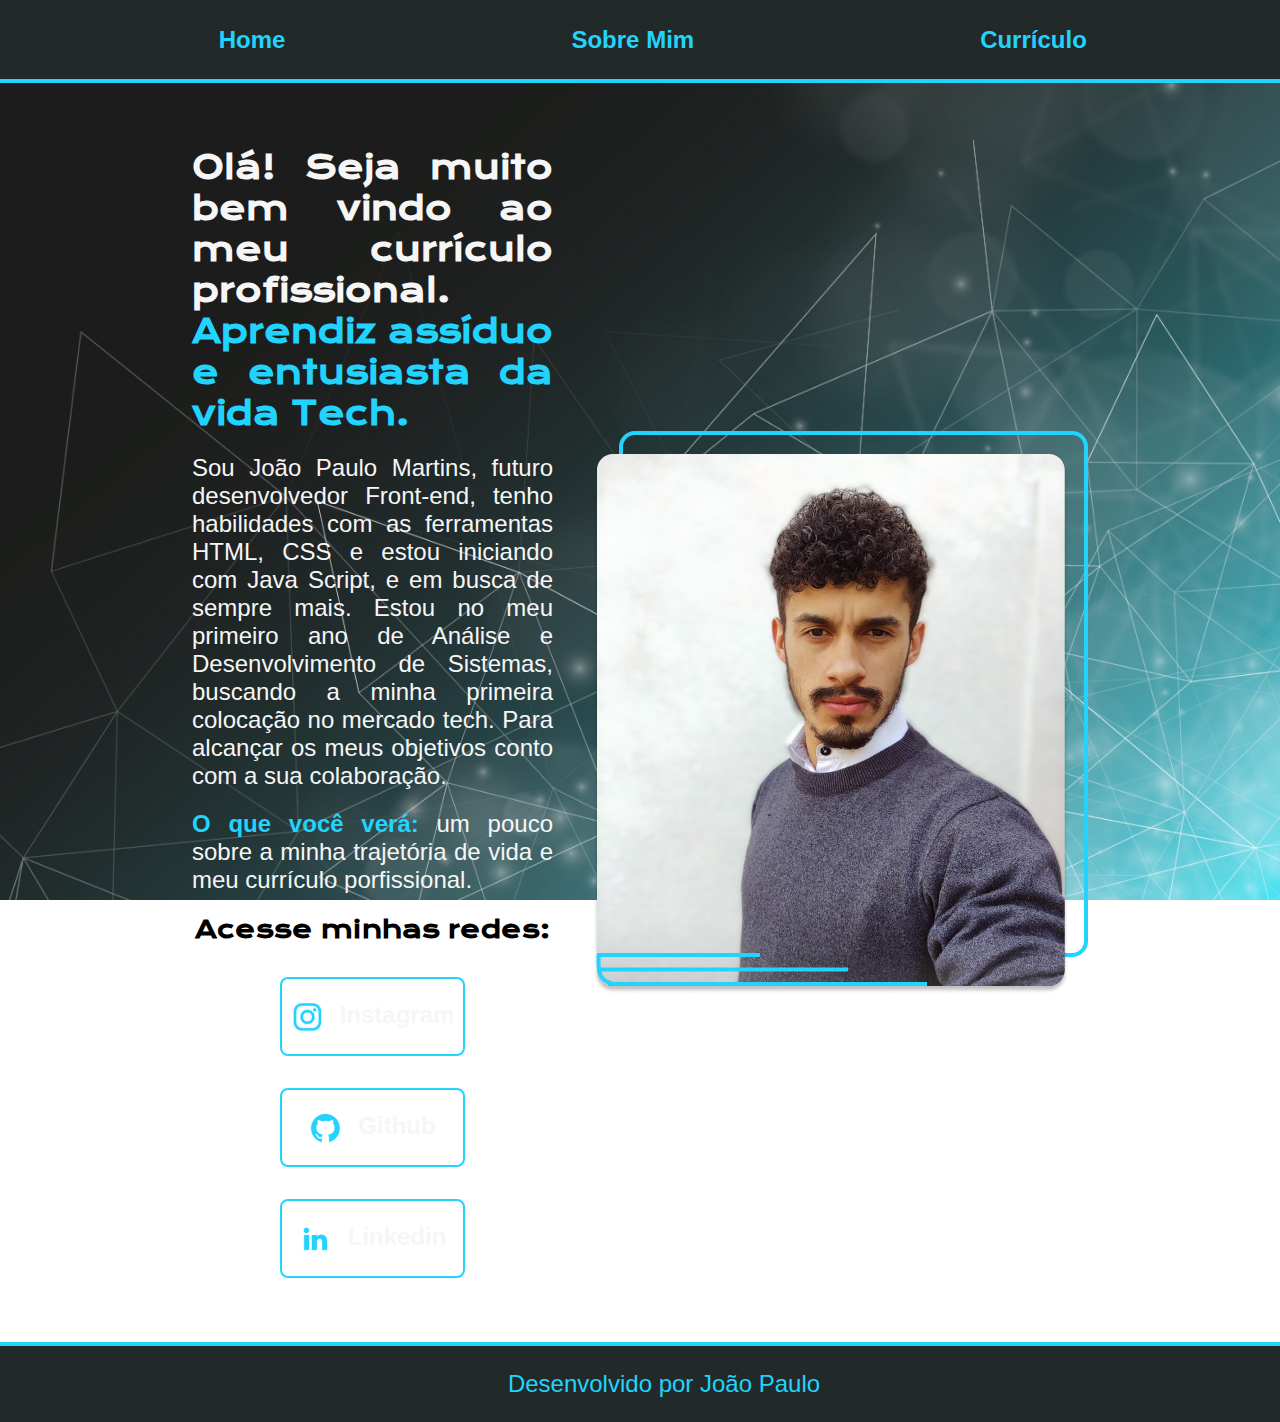
<file: index.html>
<!DOCTYPE html>
<html lang="pt-br">
<head>
   <meta charset="UTF-8">
   <meta http-equiv="X-UA-Compatible" content="IE=edge">
   <meta name="viewport" 
   content="width=device-width, initial-scale=1.0">
   <title>home</title>
   <link rel="stylesheet" href="Style.css">
</head>
<body class="corpo__index">

   <header class="cabecalho__index">
      <nav class="cabecalho__menu">
         <a class="cabecalho__menu__link" href="index.html">Home</a>
         <a class="cabecalho__menu__link" href="about.html">Sobre Mim</a>
         <a class="cabecalho__menu__link" href="currriculum.html">Currículo</a>
      </nav>
   </header>
 
   <main class="apresentacao__index">
      <section class="apresentacao__conteudo">
         <h1 class="apresentacao__conteudo__titulo">Olá! Seja muito bem vindo ao meu currículo profissional.<strong class="titulo-Destaque"> Aprendiz assíduo e entusiasta da vida Tech. </strong></h1>
         <p class="apresentacao__conteudo__texto">Sou João Paulo Martins, futuro desenvolvedor Front-end, tenho habilidades com as ferramentas HTML, CSS e estou iniciando com Java Script, e em busca de sempre mais. Estou no meu primeiro ano de Análise e Desenvolvimento de Sistemas, buscando a minha primeira colocação no mercado tech. Para alcançar os meus objetivos conto com a sua colaboração.</p>
         <p class="apresentacao__conteudo__texto"><strong class="titulo-Destaque">O que você verá: </strong>um pouco sobre a minha trajetória de vida e meu currículo porfissional.</p>
         <div class="apresentacao__botoes">
            <h2 class="apresentacao__botoes__subtitulo"><strong>Acesse minhas redes:</strong></h2>
               
            <a class="apresentacao__botoes__navegacao" href="https://www.instagram.com/jp_mdoamaral/">
               <img src="./assets/instagram.png">
               Instagram
            </a>
            <a class="apresentacao__botoes__navegacao"href="https://github.com/jpaulo-Mart">
               <img src="./assets/github.png">  
               Github
            </a>  
            <a class="apresentacao__botoes__navegacao" href="https://www.linkedin.com/in/joão-paulo-martins-amaral-724831203">
               <img src="./assets/linkedin.png">
               Linkedin
            </a>
         </div>
      </section>
      <img class="apresentacao__imagem" src="./assets/fotodeperfil.png" alt="foto do João paulo" >
</main>

   <footer class="rodape__index">
      <p>Desenvolvido por João Paulo</p>
   </footer>
</body>
</html>
</file>
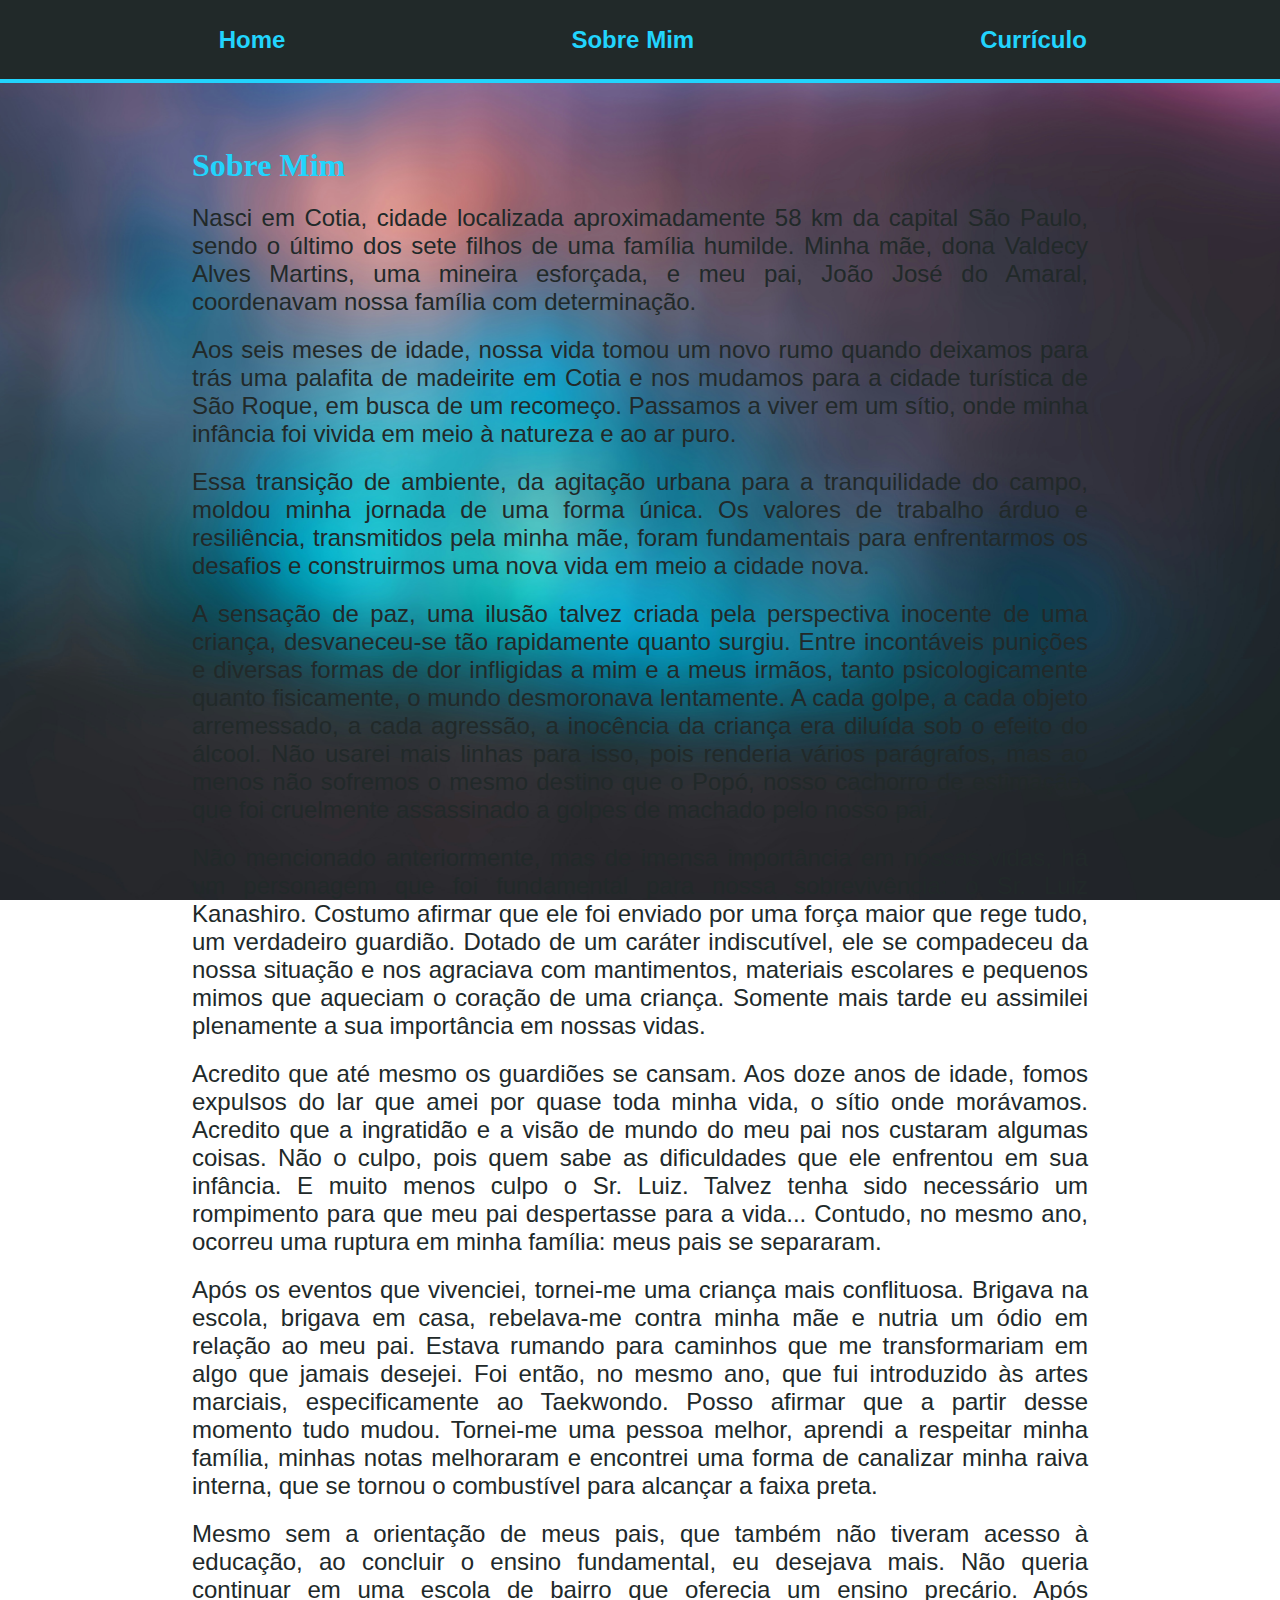
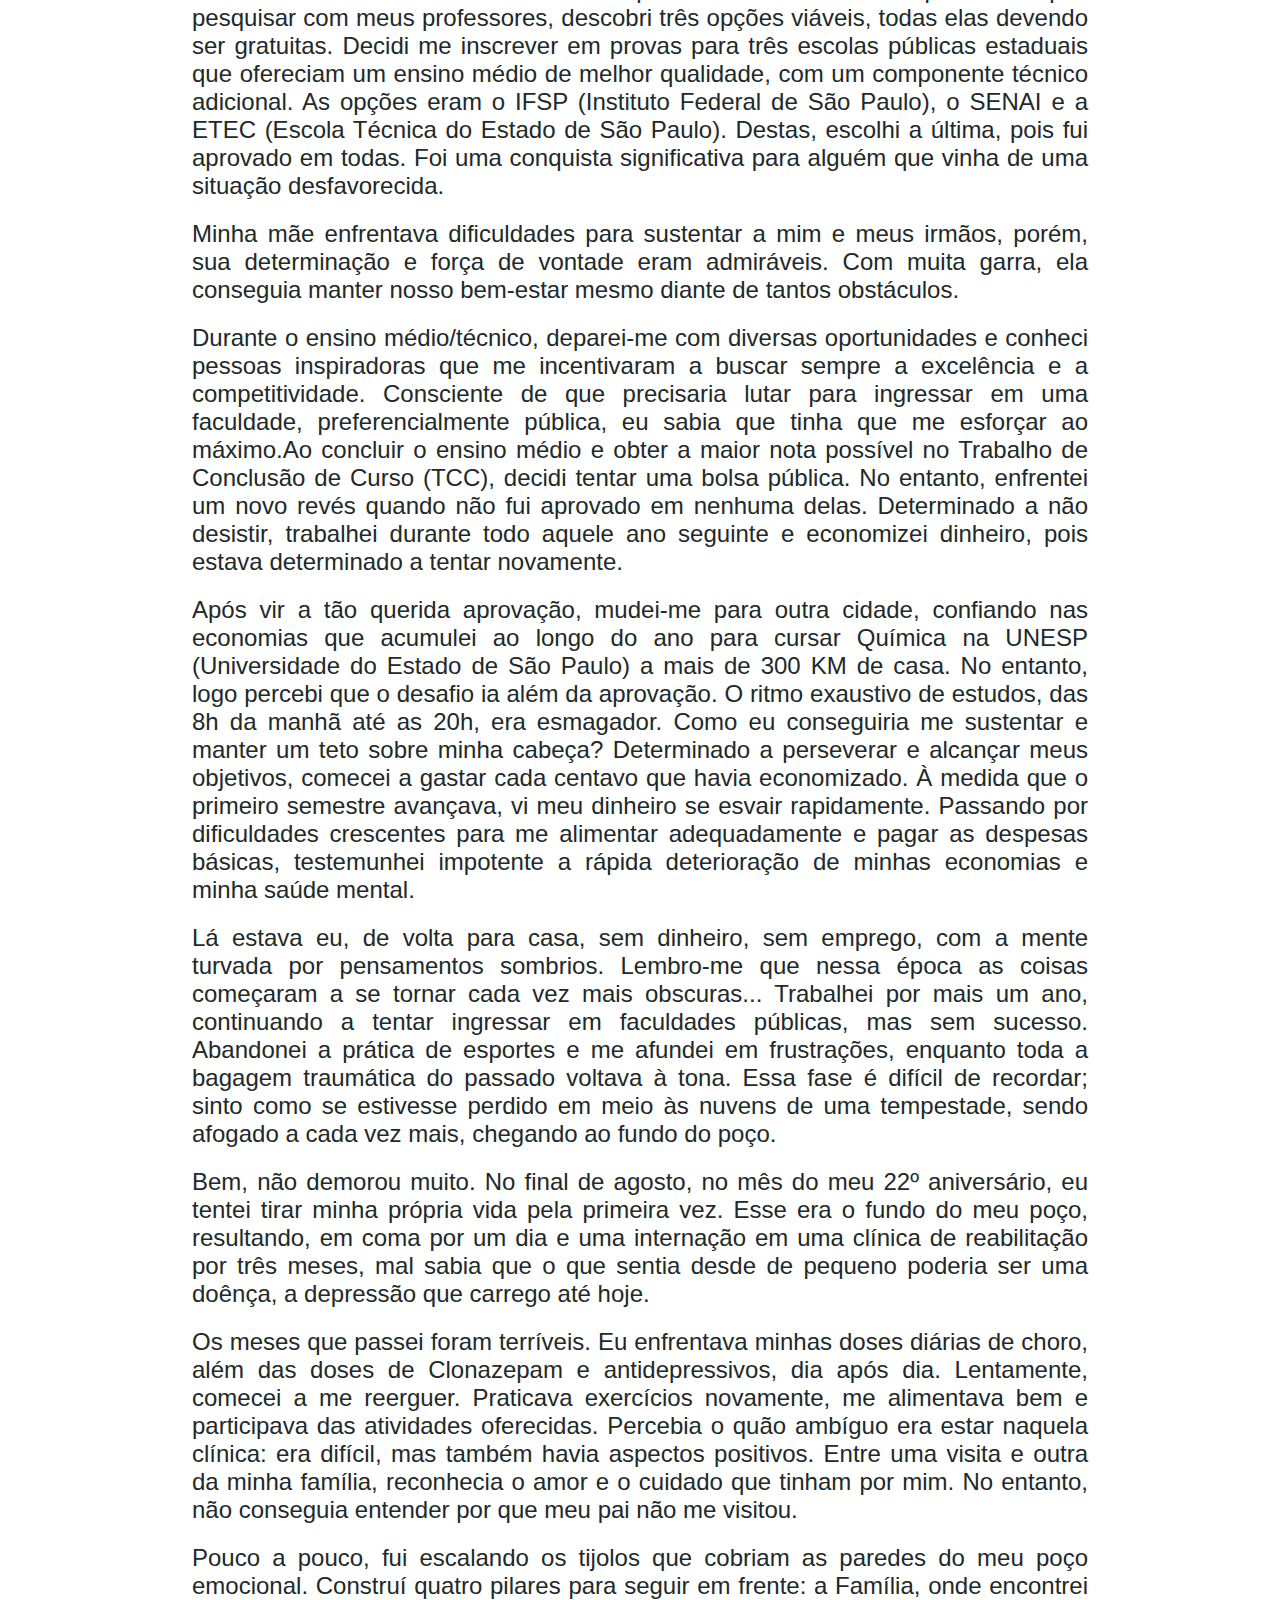
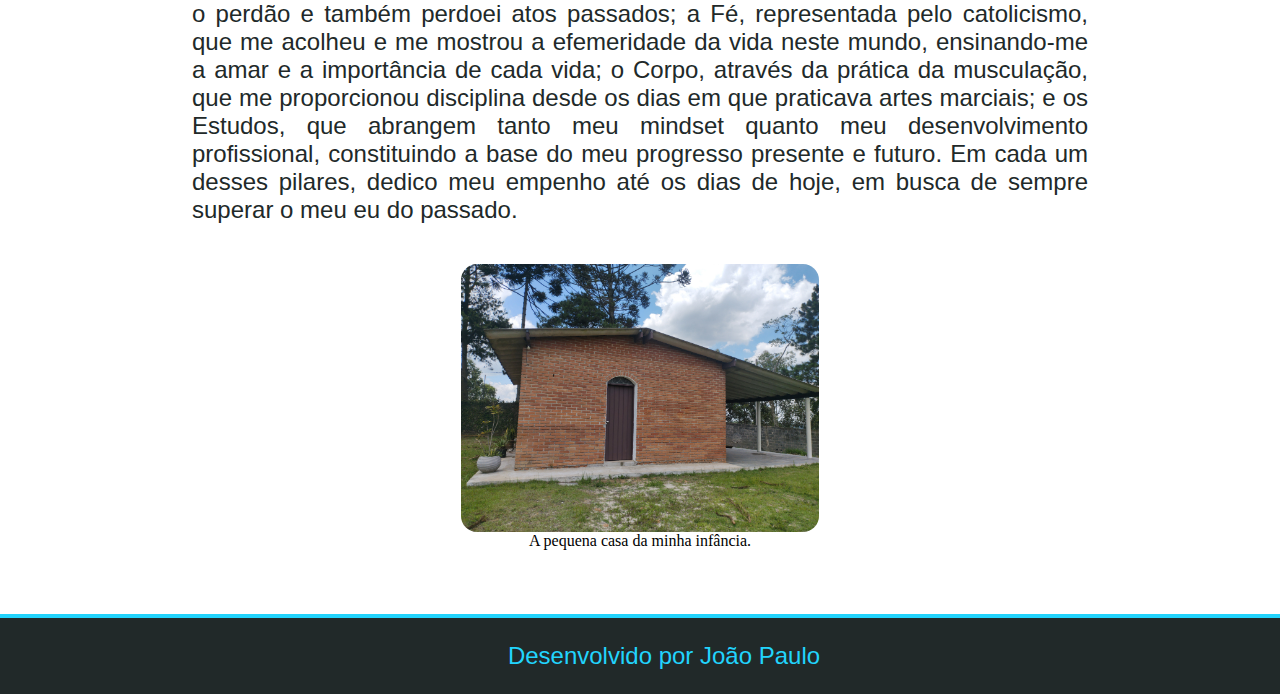
<file: about.html>
<!DOCTYPE html>
<html lang="pt-br">
<head>
    <meta charset="UTF-8">
    <meta name="viewport" content="width=device-width, initial-scale=1.0">
    <meta http-equiv="X-UA-Compatible" content="IE=edge">
    <title>Sobre mim</title>
    <link rel="stylesheet" href="Style.css">
</head>
<body class="corpo__about">

    <header class="cabecalho__about">
        <nav class="cabecalho__menu">
            <a class="cabecalho__menu__link" href="index.html">Home</a>
            <a class="cabecalho__menu__link" href="about.html">Sobre Mim</a>
            <a class="cabecalho__menu__link" href="currriculum.html">Currículo</a>
           
         </nav>
     </header>

    <main class="apresentacao__about">
        <section class="apresentacao__about__conteudo">
            <h1 class="titulo-Destaque">Sobre Mim</h1>
            <p class="apresentacao__about__conteudo__texto">
                Nasci em Cotia, cidade localizada aproximadamente 58 km da capital São Paulo, sendo o último dos sete filhos de uma família humilde. Minha mãe, dona Valdecy Alves Martins, uma mineira esforçada, e meu pai, João José do Amaral, coordenavam nossa família com determinação.
            </p>
            <p class="apresentacao__about__conteudo__texto">
                Aos seis meses de idade, nossa vida tomou um novo rumo quando deixamos para trás uma palafita de madeirite em Cotia e nos mudamos para a cidade turística de São Roque, em busca de um recomeço. Passamos a viver em um sítio, onde minha infância foi vivida em meio à natureza e ao ar puro.
            </p>
            <p class="apresentacao__about__conteudo__texto">
                Essa transição de ambiente, da agitação urbana para a tranquilidade do campo, moldou minha jornada de uma forma única. Os valores de trabalho árduo e resiliência, transmitidos pela minha mãe, foram fundamentais para enfrentarmos os desafios e construirmos uma nova vida em meio a cidade nova.
            </p>
            <p class="apresentacao__about__conteudo__texto">   
                A sensação de paz, uma ilusão talvez criada pela perspectiva inocente de uma criança, desvaneceu-se tão rapidamente quanto surgiu. Entre incontáveis punições e diversas formas de dor infligidas a mim e a meus irmãos, tanto psicologicamente quanto fisicamente, o mundo desmoronava lentamente. A cada golpe, a cada objeto arremessado, a cada agressão, a inocência da criança era diluída sob o efeito do álcool. Não usarei mais linhas para isso, pois renderia vários parágrafos, mas ao menos não sofremos o mesmo destino que o Popó, nosso cachorro de estimação, que foi cruelmente assassinado a golpes de machado pelo nosso pai.
            </p>
            <p class="apresentacao__about__conteudo__texto">  
                Não mencionado anteriormente, mas de imensa importância em nossas vidas, há um personagem que foi fundamental para nossa sobrevivência: o Sr. Luiz Kanashiro. Costumo afirmar que ele foi enviado por uma força maior que rege tudo, um verdadeiro guardião. Dotado de um caráter indiscutível, ele se compadeceu da nossa situação e nos agraciava com mantimentos, materiais escolares e pequenos mimos que aqueciam o coração de uma criança. Somente mais tarde eu assimilei plenamente a sua importância em nossas vidas.
            </p>
            <p class="apresentacao__about__conteudo__texto">  
                Acredito que até mesmo os guardiões se cansam. Aos doze anos de idade, fomos expulsos do lar que amei por quase toda minha vida, o sítio onde morávamos. Acredito que a ingratidão e a visão de mundo do meu pai nos custaram algumas coisas. Não o culpo, pois quem sabe as dificuldades que ele enfrentou em sua infância. E muito menos culpo o Sr. Luiz. Talvez tenha sido necessário um rompimento para que meu pai despertasse para a vida... Contudo, no mesmo ano, ocorreu uma ruptura em minha família: meus pais se separaram.
            </p>
            <p class="apresentacao__about__conteudo__texto">  
                Após os eventos que vivenciei, tornei-me uma criança mais conflituosa. Brigava na escola, brigava em casa, rebelava-me contra minha mãe e nutria um ódio em relação ao meu pai. Estava rumando para caminhos que me transformariam em algo que jamais desejei. Foi então, no mesmo ano, que fui introduzido às artes marciais, especificamente ao Taekwondo. Posso afirmar que a partir desse momento tudo mudou. Tornei-me uma pessoa melhor, aprendi a respeitar minha família, minhas notas melhoraram e encontrei uma forma de canalizar minha raiva interna, que se tornou o combustível para alcançar a faixa preta.
            </p>
            <p class="apresentacao__about__conteudo__texto"> 
                Mesmo sem a orientação de meus pais, que também não tiveram acesso à educação, ao concluir o ensino fundamental, eu desejava mais. Não queria continuar em uma escola de bairro que oferecia um ensino precário. Após pesquisar com meus professores, descobri três opções viáveis, todas elas devendo ser gratuitas. Decidi me inscrever em provas para três escolas públicas estaduais que ofereciam um ensino médio de melhor qualidade, com um componente técnico adicional. As opções eram o IFSP (Instituto Federal de São Paulo), o SENAI e a ETEC (Escola Técnica do Estado de São Paulo). Destas, escolhi a última, pois fui aprovado em todas. Foi uma conquista significativa para alguém que vinha de uma situação desfavorecida.
            </p>
            <p class="apresentacao__about__conteudo__texto"> 
                Minha mãe enfrentava dificuldades para sustentar a mim e meus irmãos, porém, sua determinação e força de vontade eram admiráveis. Com muita garra, ela conseguia manter nosso bem-estar mesmo diante de tantos obstáculos.
            </p>
            <p class="apresentacao__about__conteudo__texto"> 
                Durante o ensino médio/técnico, deparei-me com diversas oportunidades e conheci pessoas inspiradoras que me incentivaram a buscar sempre a excelência e a competitividade. Consciente de que precisaria lutar para ingressar em uma faculdade, preferencialmente pública, eu sabia que tinha que me esforçar ao máximo.Ao concluir o ensino médio e obter a maior nota possível no Trabalho de Conclusão de Curso (TCC), decidi tentar uma bolsa pública. No entanto, enfrentei um novo revés quando não fui aprovado em nenhuma delas. Determinado a não desistir, trabalhei durante todo aquele ano seguinte e economizei dinheiro, pois estava determinado a tentar novamente.
            </p>
            <p class="apresentacao__about__conteudo__texto"> 
                Após vir a tão querida aprovação, mudei-me para outra cidade, confiando nas economias que acumulei ao longo do ano para cursar Química na UNESP (Universidade do Estado de São Paulo) a mais de 300 KM de casa. No entanto, logo percebi que o desafio ia além da aprovação. O ritmo exaustivo de estudos, das 8h da manhã até as 20h, era esmagador. Como eu conseguiria me sustentar e manter um teto sobre minha cabeça?
                Determinado a perseverar e alcançar meus objetivos, comecei a gastar cada centavo que havia economizado. À medida que o primeiro semestre avançava, vi meu dinheiro se esvair rapidamente. Passando por dificuldades crescentes para me alimentar adequadamente e pagar as despesas básicas, testemunhei impotente a rápida deterioração de minhas economias e minha saúde mental.
            </p>
            <p class="apresentacao__about__conteudo__texto"> 
                Lá estava eu, de volta para casa, sem dinheiro, sem emprego, com a mente turvada por pensamentos sombrios. Lembro-me que nessa época as coisas começaram a se tornar cada vez mais obscuras... Trabalhei por mais um ano, continuando a tentar ingressar em faculdades públicas, mas sem sucesso. Abandonei a prática de esportes e me afundei em frustrações, enquanto toda a bagagem traumática do passado voltava à tona.
                Essa fase é difícil de recordar; sinto como se estivesse perdido em meio às nuvens de uma tempestade, sendo afogado a cada vez mais, chegando ao fundo do poço.
            </p>
            <p class="apresentacao__about__conteudo__texto"> 
                Bem, não demorou muito. No final de agosto, no mês do meu 22º aniversário, eu tentei tirar minha própria vida pela primeira vez. Esse era o fundo do meu poço, resultando, em coma por um dia e uma internação em uma clínica de reabilitação por três meses, mal sabia que o que sentia desde de pequeno poderia ser uma doênça, a depressão que carrego até hoje.
            </p>
            <p class="apresentacao__about__conteudo__texto"> 
                Os meses que passei foram terríveis. Eu enfrentava minhas doses diárias de choro, além das doses de Clonazepam e antidepressivos, dia após dia. Lentamente, comecei a me reerguer. Praticava exercícios novamente, me alimentava bem e participava das atividades oferecidas. Percebia o quão ambíguo era estar naquela clínica: era difícil, mas também havia aspectos positivos. Entre uma visita e outra da minha família, reconhecia o amor e o cuidado que tinham por mim. No entanto, não conseguia entender por que meu pai não me visitou.
            </p>
            <p class="apresentacao__about__conteudo__texto">
                Pouco a pouco, fui escalando os tijolos que cobriam as paredes do meu poço emocional. Construí quatro pilares para seguir em frente: a Família, onde encontrei o perdão e também perdoei atos passados; a Fé, representada pelo catolicismo, que me acolheu e me mostrou a efemeridade da vida neste mundo, ensinando-me a amar e a importância de cada vida; o Corpo, através da prática da musculação, que me proporcionou disciplina desde os dias em que praticava artes marciais; e os Estudos, que abrangem tanto meu mindset quanto meu desenvolvimento profissional, constituindo a base do meu progresso presente e futuro. Em cada um desses pilares, dedico meu empenho até os dias de hoje, em busca de sempre superar o meu eu do passado.
            </p>
        </section>
        <figure class="apresentacao__conteudo__imagem">
            <img class="apresentacao__conteudo__imagem__imagem" src="./assets/casadeinfancia.jpg" alt="imagem de uma casa">
            <figcaption>A pequena casa da minha infância.</figcaption>
         </figure>
        
        

    </main>
 
    <footer class="rodape__about">
        <p>Desenvolvido por João Paulo</p>
     </footer>
    
</body>

</html>
</file>
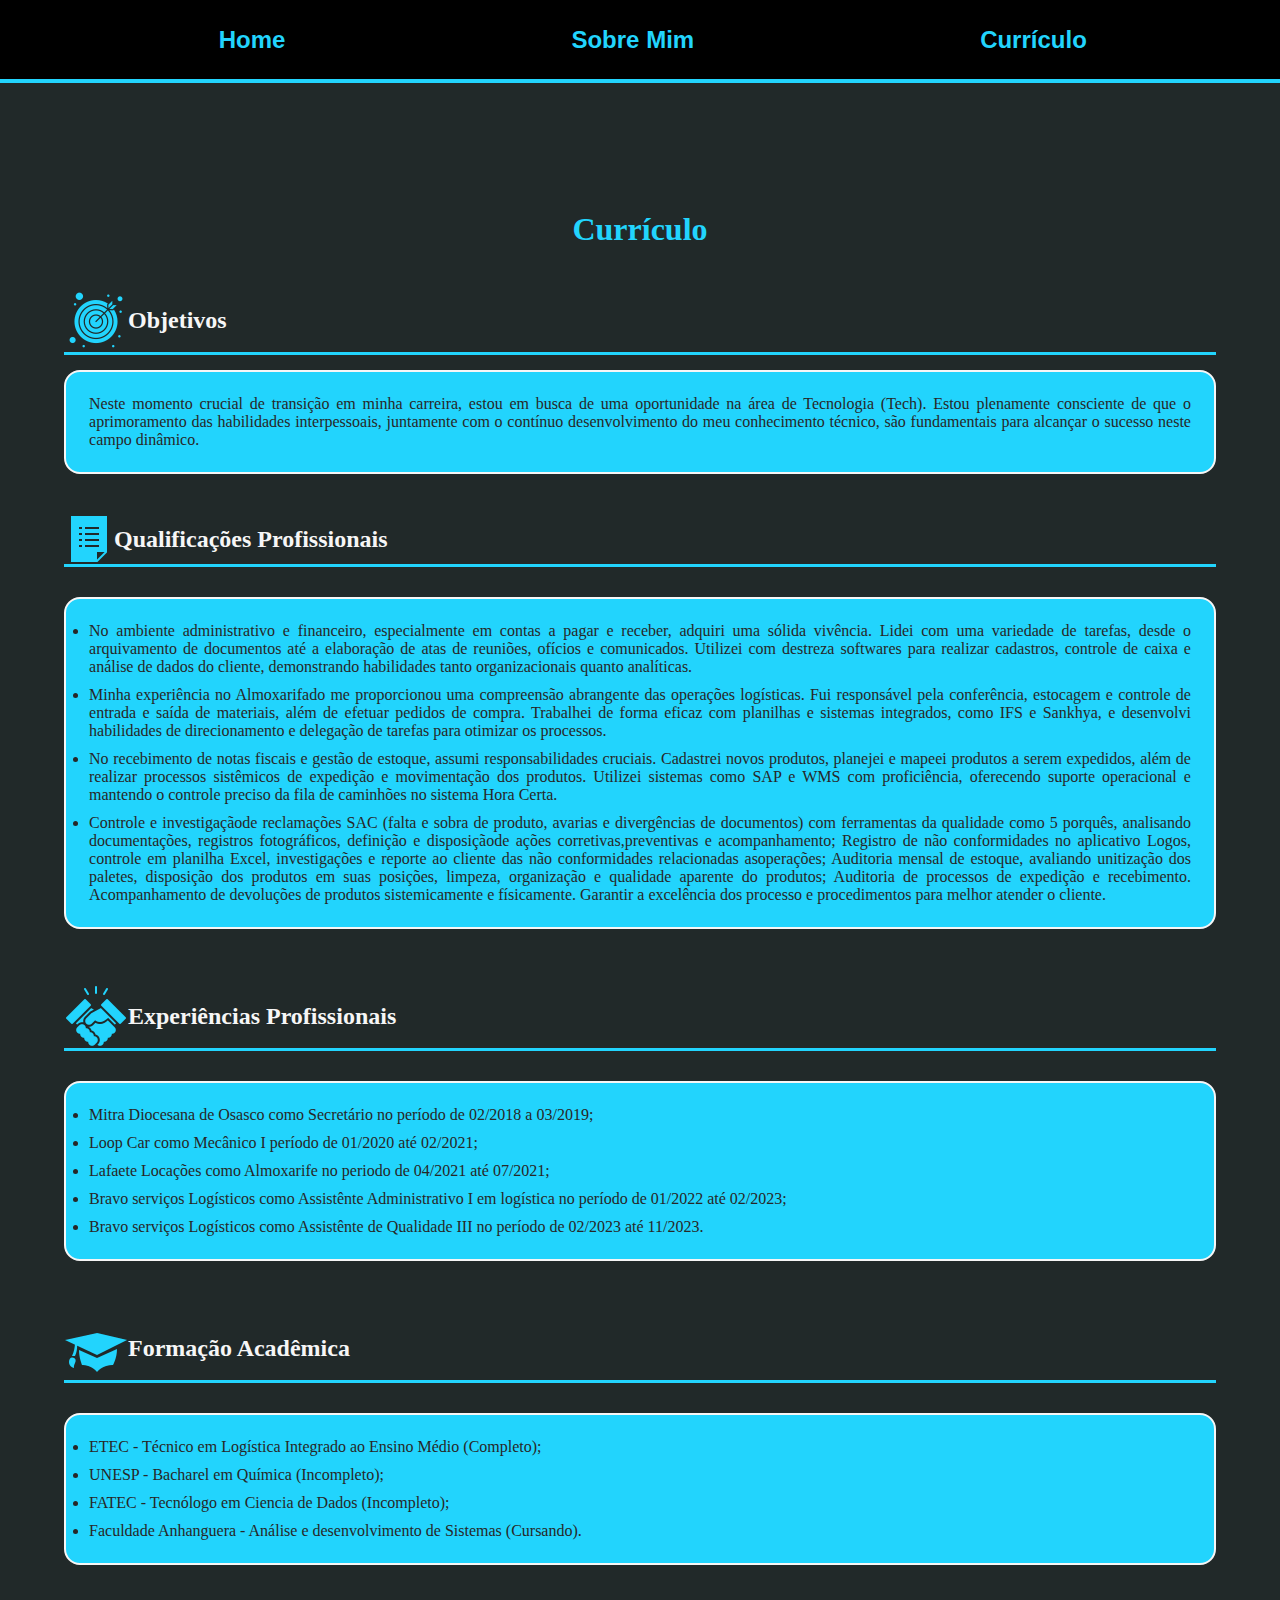
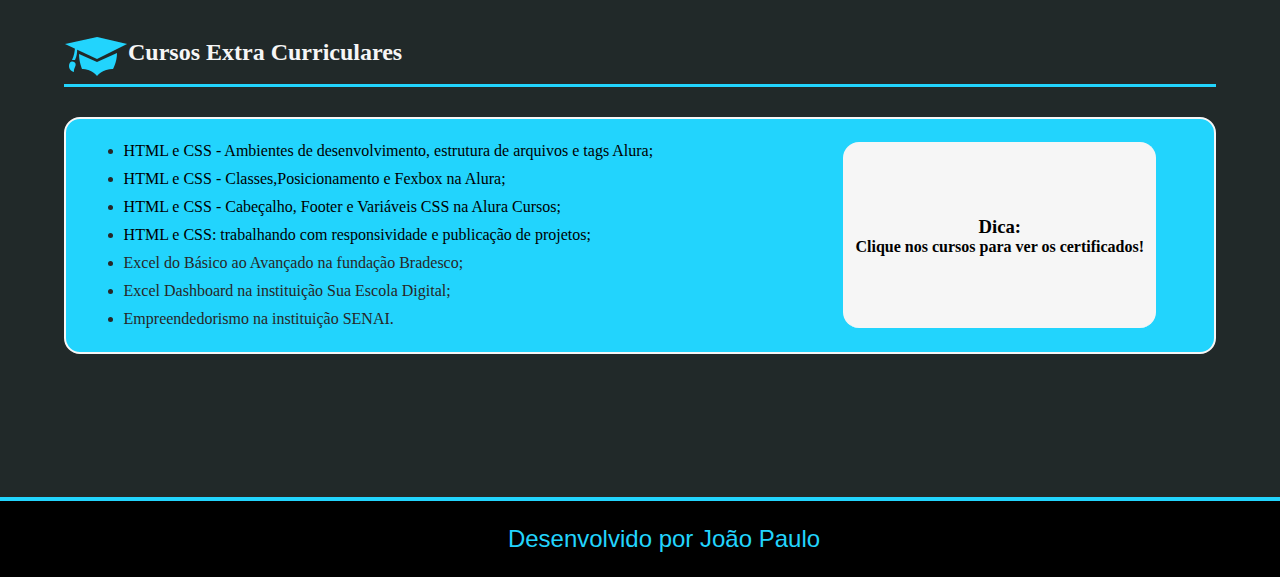
<file: currriculum.html>
<!DOCTYPE html>
<html lang="pt-br">
<head>
    <meta charset="UTF-8">
    <meta name="viewport" content="width=device-width, initial-scale=1.0">
    <meta http-equiv="X-UA-Compatible" content="IE=edge">
    <title>Currículo</title>
    <link rel="stylesheet" href="Style.css">
</head>
<body class="corpo__curriculum">

    <header class="cabecalho__curriculum">
        <nav class="cabecalho__menu">
            <a class="cabecalho__menu__link" href="index.html">Home</a>
            <a class="cabecalho__menu__link" href="about.html">Sobre Mim</a>
            <a class="cabecalho__menu__link" href="currriculum.html">Currículo</a>
         </nav>
     </header>

    <main class="apresentacao__curriculum">

        <h1 class="apresentacao__curriculum__titulo">Currículo</h1>

        <section class="apresentacao__curriculum__conteudo">
            <div class="aprensetacao__curriculum__conteudo__subtitulo">
                <img src="assets/iconobjetivo.png">
                <h2> Objetivos</h2>
            </div>
            <p class="apresentacao__curriculum__conteudo__texto__objetivo">
              Neste momento crucial de transição em minha carreira, estou em busca de uma oportunidade na área de Tecnologia (Tech). Estou plenamente consciente de que o aprimoramento das habilidades interpessoais, juntamente com o contínuo desenvolvimento do meu conhecimento técnico, são fundamentais para alcançar o sucesso neste campo dinâmico.
             </p>
        </section>

        <section class="apresentacao__curriculum__conteudo">
            <div class="aprensetacao__curriculum__conteudo__subtitulo">
                <img src="assets/iconsqualificações.png">
                <h2>Qualificações Profissionais</h2> 
            </div>
            <p class="apresentacao__curriculum__conteudo__texto">
                <ul class="apresentacao__curriculum__conteudo__texto__lista">
                    <li>
                        No ambiente administrativo e financeiro, especialmente em contas a pagar e receber, adquiri uma sólida vivência. Lidei com uma variedade de tarefas, desde o arquivamento de documentos até a elaboração de atas de reuniões, ofícios e comunicados. Utilizei com destreza softwares para realizar cadastros, controle de caixa e análise de dados do cliente, demonstrando habilidades tanto organizacionais quanto analíticas.
                    </li>
                    <li>
                        Minha experiência no Almoxarifado me proporcionou uma compreensão abrangente das operações logísticas. Fui responsável pela conferência, estocagem e controle de entrada e saída de materiais, além de efetuar pedidos de compra. Trabalhei de forma eficaz com planilhas e sistemas integrados, como IFS e Sankhya, e desenvolvi habilidades de direcionamento e delegação de tarefas para otimizar os processos.
                    </li>
                    <li>
                        No recebimento de notas fiscais e gestão de estoque, assumi responsabilidades cruciais. Cadastrei novos produtos, planejei e mapeei produtos a serem expedidos, além de realizar processos sistêmicos de expedição e movimentação dos produtos. Utilizei sistemas como SAP e WMS com proficiência, oferecendo suporte operacional e mantendo o controle preciso da fila de caminhões no sistema Hora Certa.
                    </li>
                    <li>
                        Controle e investigaçãode reclamações SAC (falta e sobra de produto, avarias
                        e divergências de documentos) com ferramentas da qualidade como 5
                        porquês, analisando documentações, registros fotográficos, definição e
                        disposiçãode ações corretivas,preventivas e acompanhamento;
                        Registro de não conformidades no aplicativo Logos, controle em planilha
                        Excel, investigações e reporte ao cliente das não conformidades relacionadas
                        asoperações;
                        Auditoria mensal de estoque, avaliando unitização dos paletes, disposição dos
                        produtos em suas posições, limpeza, organização e qualidade aparente do
                        produtos; Auditoria de processos de expedição e recebimento.
                        Acompanhamento de devoluções de produtos sistemicamente e físicamente.
                        Garantir a excelência dos processo e procedimentos para melhor atender o
                        cliente.
                    </li>
                </ul>
            </p>
        </section>

        <section class="apresentacao__curriculum__conteudo">
            <div class="aprensetacao__curriculum__conteudo__subtitulo">
                <img src="assets/iconsexperoenciasprofissionais.png">
                <h2>Experiências Profissionais</h2>
            </div>
            <p class="apresentacao__curriculum__conteudo__texto">
                <ul class="apresentacao__curriculum__conteudo__texto__lista">
                    <li>
                        Mitra Diocesana de Osasco como Secretário no período de 02/2018 a
                        03/2019;
                    </li>
                    <li>
                        Loop Car como Mecânico I período de 01/2020 até 02/2021;
                    </li>
                    <li>
                        Lafaete Locações como Almoxarife no periodo de 04/2021 até 07/2021;
                    </li>
                    <li>
                        Bravo serviços Logísticos como Assistênte Administrativo I em logística no
                        período de 01/2022 até 02/2023;
                    </li>
                    <li>
                        Bravo serviços Logísticos como Assistênte de Qualidade III no período de
                        02/2023 até 11/2023.
                    </li>
                </ul>
            </p>
        </section>

        <section class="apresentacao__curriculum__conteudo">
            <div class="aprensetacao__curriculum__conteudo__subtitulo">
                <img src="assets/iconsacademico.png">
                <h2>Formação Acadêmica</h2>
            </div>
                <p class="apresentacao__curriculum__conteudo__texto">
                    <ul class="apresentacao__curriculum__conteudo__texto__lista">
                        <li>
                            ETEC - Técnico em Logística Integrado ao Ensino Médio (Completo);
                        </li>
                        <li>
                            UNESP - Bacharel em Química (Incompleto);
                        </li>
                        <li>
                            FATEC - Tecnólogo em Ciencia de Dados (Incompleto);
                        </li>
                        <li>
                            Faculdade Anhanguera - Análise e desenvolvimento de Sistemas (Cursando).
                        </li>
                    </ul>
                </p>
        </section>

        <section class="apresentacao__curriculum__conteudo">
                <div class="aprensetacao__curriculum__conteudo__subtitulo">
                    <img src="assets/iconsacademico.png">
                    <h2>Cursos Extra Curriculares</h2>
                </div>
                
                <p class="apresentacao__curriculum__conteudo__texto">
                    <ul class="apresentacao__curriculum__conteudo__texto__lista__4">
                        <div class="apresentacao__curriculum__conteudo__texto__lista__cursos">
                            <li>
                                <a class="apresentacao__curriculum__conteudo__texto__lista__cursos__link" href="https://cursos.alura.com.br/certificate/ae97eb8e-f87c-414d-bcb3-1e041100c93a?lang=pt_BR">HTML e CSS - Ambientes de desenvolvimento, estrutura de arquivos e tags Alura;</a>
                            </li>
                            <li>
                                <a class="apresentacao__curriculum__conteudo__texto__lista__cursos__link" href="https://cursos.alura.com.br/certificate/b7c656ee-0559-402e-acde-d53f252dce6f?lang=pt_BR">HTML e CSS - Classes,Posicionamento e Fexbox na Alura;</a>
                            </li>
                            <li>
                                <a class="apresentacao__curriculum__conteudo__texto__lista__cursos__link" href="https://cursos.alura.com.br/certificate/1c500b4e-e76c-4043-9431-52881982828a?lang=pt_BR">HTML e CSS - Cabeçalho, Footer e Variáveis CSS  na Alura Cursos;</a>
                            </li>
                            <li>
                                <a class="apresentacao__curriculum__conteudo__texto__lista__cursos__link" href="https://cursos.alura.com.br/certificate/e9875f41-3cf9-41c3-998b-597eae0d8a34?lang=pt_BR">HTML e CSS: trabalhando com responsividade e publicação de projetos;</a>
                            </li>
                            <li>
                                Excel do Básico ao Avançado na fundação Bradesco;
                            </li>
                            <li>
                                Excel Dashboard na instituição Sua Escola Digital;
                            </li>
                            <li>
                                Empreendedorismo na instituição SENAI.
                            </li>
                        </div>
                        <div class="apresentacao__curriculum__conteudo__texto__lista__cursos__dica">
                            <h3>Dica:</h3>
                            <p><strong> Clique nos cursos para ver os certificados!</strong></p>
                        </div>
                    </ul>
                </p>
        </section>

        

    </main>
 
    <footer class="rodape__curriculum">
        <p>Desenvolvido por João Paulo</p>
     </footer>
    
</body>

</html>
</file>
<file: Style.css>
@import url('https://fonts.googleapis.com/css2?family=Krona+One&family=Montserrat=swap');

*{
     margin: 0px;
     padding: 0px;
}

:root{
     --cor-primaria:#0000;
     --cor-secundaria:#f6f6f6;
     --cor-terciaria:#22d4fd;
     --cor-hover: #272727;

     --fonte-primaria:"Krona One", sans-serif;
     --fonte-secundaria:"Montserrat", sans-serif;
}

.corpo__index{  
     box-sizing:border-box; 
     background-image: url(../assets/fundotech.jpg);
     background-repeat: no-repeat;
     background-position: center;
     background-size: cover;
     background-attachment: fixed;
 }

 .corpo__about{  
     box-sizing:border-box; 
     background-image: url(../assets/fundocurriculum.jpg);
     background-repeat: no-repeat;
     background-position: center;
     background-size: cover;
     background-attachment:fixed;
}

.cabecalho__about{
     padding:2% 0% 2% 1%;
     border-bottom: 4px solid var(--cor-terciaria);
     background-color:#212929;
     width: 100%;
}
.apresentacao__about{ 
     padding:5% 15%;
     display:flex;
     align-items:center;
     flex-direction: column;
     gap: 40px;
}

.apresentacao__about__conteudo{
     width: 50 px;
     display:flex;
     flex-direction: column;
     gap: 20px;
}

.apresentacao__about__conteudo__texto{
     font-size: 1.5rem;
     font-family: var(--fonte-secundaria);
     color:#212929;
     text-align: justify;

} 

.cabecalho__index{
     padding:2% 0% 2% 1%;
     border-bottom: 4px solid var(--cor-terciaria);
     background-color:#212929;
     width: 100%;
}

.cabecalho__curriculum{
     padding:2% 0% 2% 1%;
     border-bottom: 4px solid var(--cor-terciaria);
     background-color:black;
     width: 100%;
     
}

.apresentacao__curriculum__conteudo__texto__objetivo{
     padding: 2%;
     border: 2px solid var(--cor-secundaria);
     border-radius: 16px;
     background-color: var(--cor-terciaria);
     text-align: justify;
     color: #272727;
}

.apresentacao__curriculum__conteudo__texto__lista{
     padding: 2%;
     flex-direction: column;
     gap:10px;
     border: 2px solid var(--cor-secundaria);
     border-radius: 16px;
     background-color: var(--cor-terciaria);
     display: flex;
     text-align: justify;
     color: #272727;
}


.apresentacao__curriculum__conteudo__texto__lista__4{
     padding: 2% 5%;
     flex-direction:row;
     gap:20px;
     border: 2px solid var(--cor-secundaria);
     border-radius: 16px;
     background-color: var(--cor-terciaria);
     display: flex;
     box-sizing: border-box;
     justify-content: space-between;
}
.apresentacao__curriculum__conteudo__texto__lista__cursos{
     display: flex;
     flex-direction: column;
     gap: 10px;
     color: #272727;
}

.apresentacao__curriculum__conteudo__texto__lista__cursos__link{
     text-decoration:none;
     color: black;
     text-align:justify;
}

.apresentacao__curriculum__conteudo__texto__lista__cursos__dica{
     padding:1% 1% 1% 1%;
     border: 2px solid #f6f6f6;
     border-radius: 16px;
     background-color: var(--cor-secundaria);
     margin-bottom: 0%;
     border-bottom:30px ;
     display: flex;
     justify-content: center;
     align-items: center;
     flex-direction: column;
     color:black;
}

.cabecalho__menu{
     display: flex;
     gap:80px;
     justify-content:space-evenly;
}

.cabecalho__menu__link{
     font-family:var(--fonte-secundaria);
     font-size:1.5rem;
     font-weight: 600;
     color: var(--cor-terciaria);
     text-decoration: none;
}

.cabecalho__menu__link:hover{
     color:var(--cor-secundaria);
}

.cabecalho__menu{
     display: flex;
     gap:80px;
}

.cabecalho__menu__link{
     font-family:var(--fonte-secundaria);
     font-size:1.5rem;
     font-weight: 600;
     color: var(--cor-terciaria);
     text-decoration: none;
}


.apresentacao__curriculum{ 
     padding:10% 5% 10% 5%;
     display:flex;
     flex-direction: column;
     gap: 40px;
     background-color: #212929;
}
.apresentacao__curriculum__titulo{
     text-align: center;
     color: #22d4fd;
}
.apresentacao__index{
     padding:5% 15%;
     display:flex;
     align-items:center;
     justify-content:space-between;
     gap: 40px;
}

.apresentacao__conteudo{
     width: 50 px;
     display:flex;
     flex-direction: column;
     gap: 20px;
}   

.apresentacao__curriculum__conteudo{
     display:flex;
     flex-direction: column;
     gap: 15px;
}   
.apresentacao__conteudo__titulo{ 
     font-size:2.25 rem; 
     font-family:var(--fonte-primaria);
     text-align: justify;
     color:#f6f6f6 ;
}

.aprensetacao__curriculum__conteudo__subtitulo{
     display: flex;
     align-items: center;
     border-bottom: 3px solid #22d4fd;  
     color:#f6f6f6 ;
}

.titulo-Destaque{
     color:var(--cor-terciaria);
}

.apresentacao__conteudo__texto{
     font-size: 1.5rem;
     font-family: var(--fonte-secundaria);
     text-align: justify;
     color: #f6f6f6;
} 

.apresentacao__conteudo__imagem{
     display: flex;
     align-items: center;
     flex-direction: column;
}

.apresentacao__conteudo__imagem__imagem{
     width: 40%;
     border-radius: 16px;
}

.apresentacao__botoes{
     display: flex;
     flex-direction: column;
     justify-content: space-between;
     align-items: center;
     gap: 32px;
}

.apresentacao__botoes__subtitulo{
     font-family:var(--fonte-primaria);
     font-weight: 400;
     font-size: 1.5rem;
}

.apresentacao__botoes__navegacao{
     display:flex;
     justify-content: center;
     gap: 16px;
     width: 50%;
     text-align:center;
     border-radius: 8px;
     font-size: 1.5rem;
     padding: 21.5px 0;
     text-decoration: none;
     color:var(--cor-secundaria);
     font-family:var(--fonte-secundaria);
     font-weight: 600;
     border: 2px solid var(--cor-terciaria); 
}

.apresentacao__botoes__navegacao:hover{
     background-color:var(--cor-hover);
     color:var(--cor-terciaria);
}

.rodape__index{ 
     background-color:#212929;
     text-align: center;
     padding:1.5rem;
     font-family:var(--fonte-secundaria);
     font-size: 1.5rem;
     font-weight: 400px;
     width:100%;
     bottom: 0;
     Color:var(--cor-terciaria);
     border-top:4px solid #22d4fd;
} 

.rodape__about{
     background-color:#212929;
     text-align: center;
     padding:1.5rem;
     font-family:var(--fonte-secundaria);
     font-size: 1.5rem;
     font-weight: 400px;
     width:100%;
     bottom: 0;
     Color:var(--cor-terciaria);
     border-top:4px solid #22d4fd;
}

.rodape__curriculum{
     background-color:black;
     text-align: center;
     padding:1.5rem;
     font-family:var(--fonte-secundaria);
     font-size: 1.5rem;
     font-weight: 400px;
     width:100%;
     bottom: 0;
     Color:var(--cor-terciaria);
     border-top:4px solid #22d4fd;
}

@media (max-width:1000px){

     .cabecalho__menu{
          justify-content: center;
     }

     .cabecalho{
          padding: 10%;
     }

     .apresentacao__index{
          flex-direction: column-reverse;
          padding:5%; 
     }
     
     .apresentacao__conteudo{
          width:auto;
     }
}
</file>
